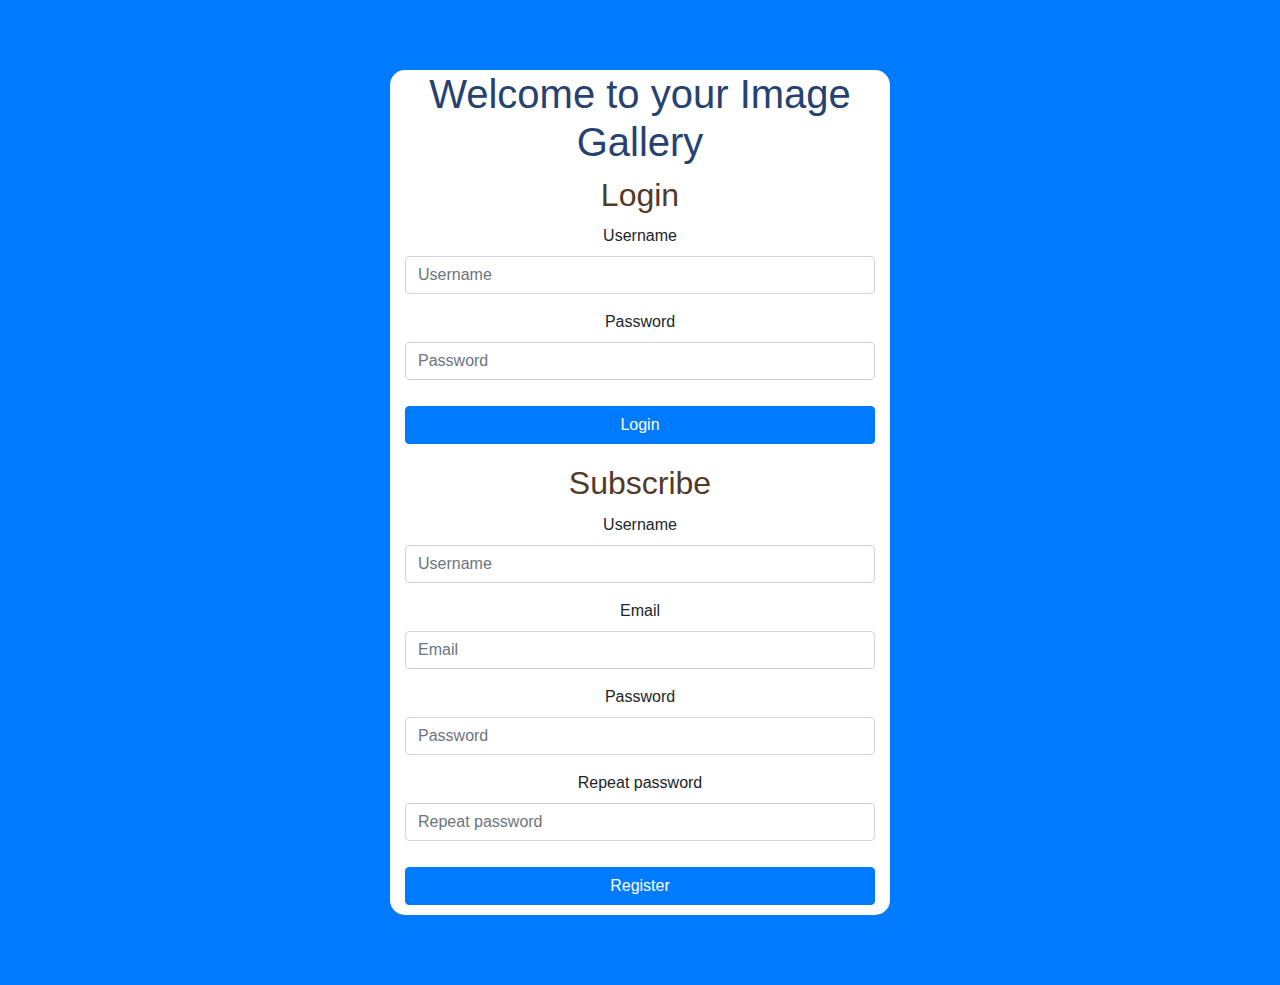
<file: src/main/webapp/index.html>
<!DOCTYPE html>
<html>

<head>
<script src="js/login.js" charset="utf-8" defer></script>
<script src="js/register.js" charset="utf-8" defer></script>
<script src="js/utility.js" charset="utf-8" defer></script>
<link rel="stylesheet" type="text/css" media="all"
	href="css/bootstrap.min.css" />
<link rel="stylesheet" type="text/css" media="all"
	href="css/galleryStyle.css" />
	
<meta charset="ISO-8859-1">
<title>Image Gallery</title>
</head>
<body>	


<div class = "container-center">
	<div class = "Login">
		<h1>Welcome to your Image Gallery</h1>
		<h2>Login</h2>
		<form id='login-form' class = "col-md">
			<div class = "form-group">
				<label class = "form-label" for="username">Username</label>
				<input class = "form-control" type="text" name="username" placeholder="Username" required />
			</div>
			<div class = "form-group">	
				<label class="form-label" for="password">Password</label>
				<input class = "form-control" type="password" name="password" placeholder="Password"  required/>
			</div>	
				<button id='login-btn' class = "btn btn-primary col-md" type="submit">Login</button>
			
		</form>
		
		<h2>Subscribe</h2>
		<form class="col-md">
			<div class = "form-group">
				<label class = "form-label" for="username">Username</label>
				<input class = "form-control" type="text" name="username" placeholder="Username" required />
			</div>
			<div class = "form-group">
				<label class = "form-label" for="email">Email</label>
				<input class = "form-control" type="text" name="email" placeholder="Email" required />
			</div>
			<div class = "form-group">
				<label class="form-label" for="password">Password</label>
				<input class = "form-control" type="password" name="password" placeholder="Password"  required/>
			</div>
			<div class = "form-group">
				<label class="form-label" for="password">Repeat password</label>
				<input class = "form-control" type="password" name="repeatedpassword" placeholder = "Repeat password" required/>
			</div>
			<button id='register-btn' class = "btn btn-primary col-md" type="submit">Register</button>
		</form>
	<p id="error-msg"></p>
	
</div>
</div>
</body>
</html>
</file>
<file: src/main/webapp/css/galleryStyle.css>
body{
	display : flex;
	align-items:center;
	justify-content : center;
	background : #007bff;
}



.Login{
	text-align: center;
	background : white;
	margin :70px;
	border-radius : 15px;
	min-width : 250px;
	max-width : 500px;

}

.btn-primary{
	margin-block: 10px;
}

h1{
	color :rgb(38, 66, 113)
}

h2{
	color :#523A28;
	margin-block: 10px;
}
</file>
